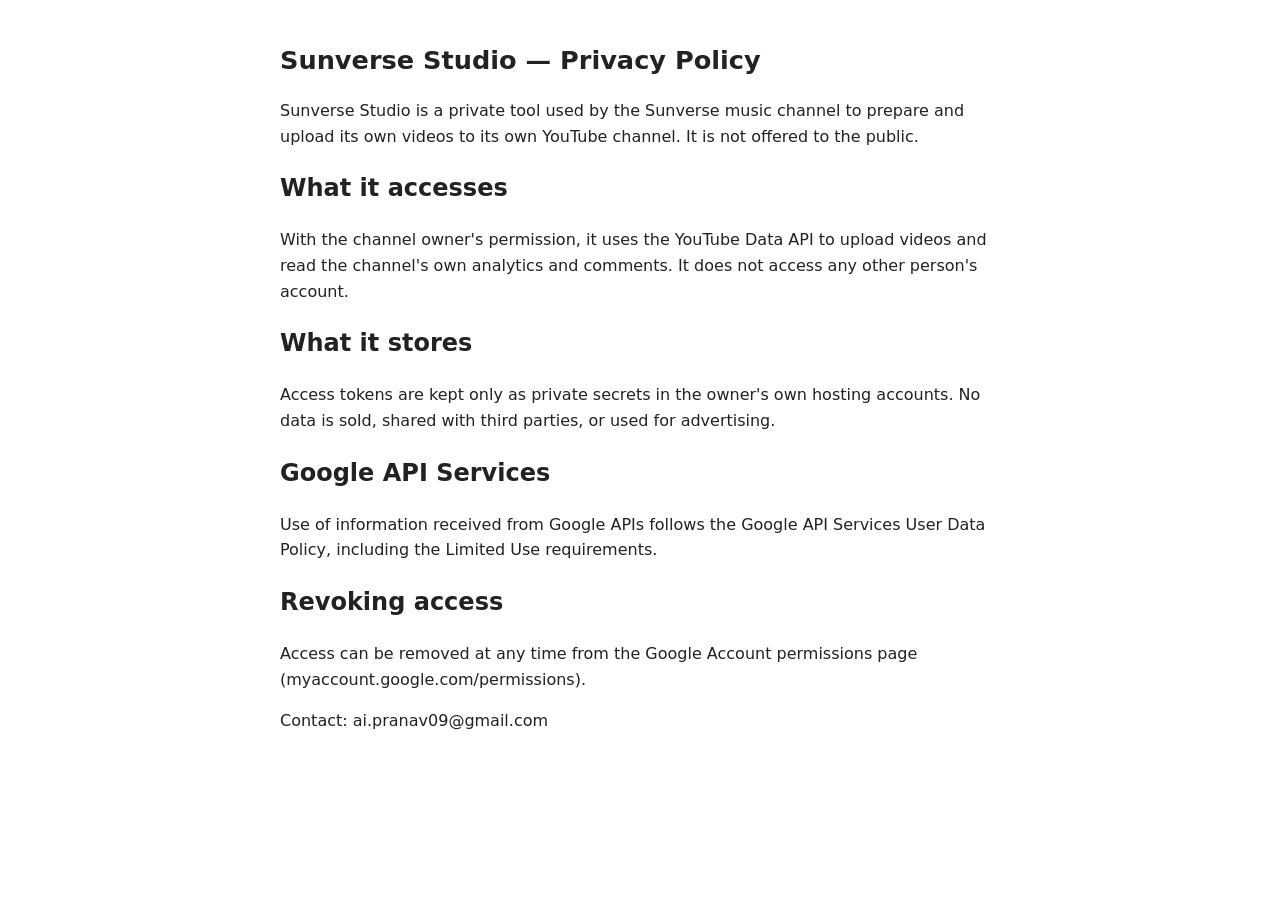
<file: privacy.html>
<!DOCTYPE html>
<html lang="en"><head><meta charset="utf-8"><meta name="viewport" content="width=device-width,initial-scale=1">
<title>Sunverse Studio — Privacy Policy</title>
<style>body{font:16px/1.6 system-ui,sans-serif;max-width:720px;margin:40px auto;padding:0 16px;color:#222}h1{font-size:1.6rem}</style></head>
<body>
<h1>Sunverse Studio — Privacy Policy</h1>
<p>Sunverse Studio is a private tool used by the Sunverse music channel to prepare and upload its own videos to its own YouTube channel. It is not offered to the public.</p>
<h2>What it accesses</h2>
<p>With the channel owner's permission, it uses the YouTube Data API to upload videos and read the channel's own analytics and comments. It does not access any other person's account.</p>
<h2>What it stores</h2>
<p>Access tokens are kept only as private secrets in the owner's own hosting accounts. No data is sold, shared with third parties, or used for advertising.</p>
<h2>Google API Services</h2>
<p>Use of information received from Google APIs follows the Google API Services User Data Policy, including the Limited Use requirements.</p>
<h2>Revoking access</h2>
<p>Access can be removed at any time from the Google Account permissions page (myaccount.google.com/permissions).</p>
<p>Contact: ai.pranav09@gmail.com</p>
</body></html>
</file>
